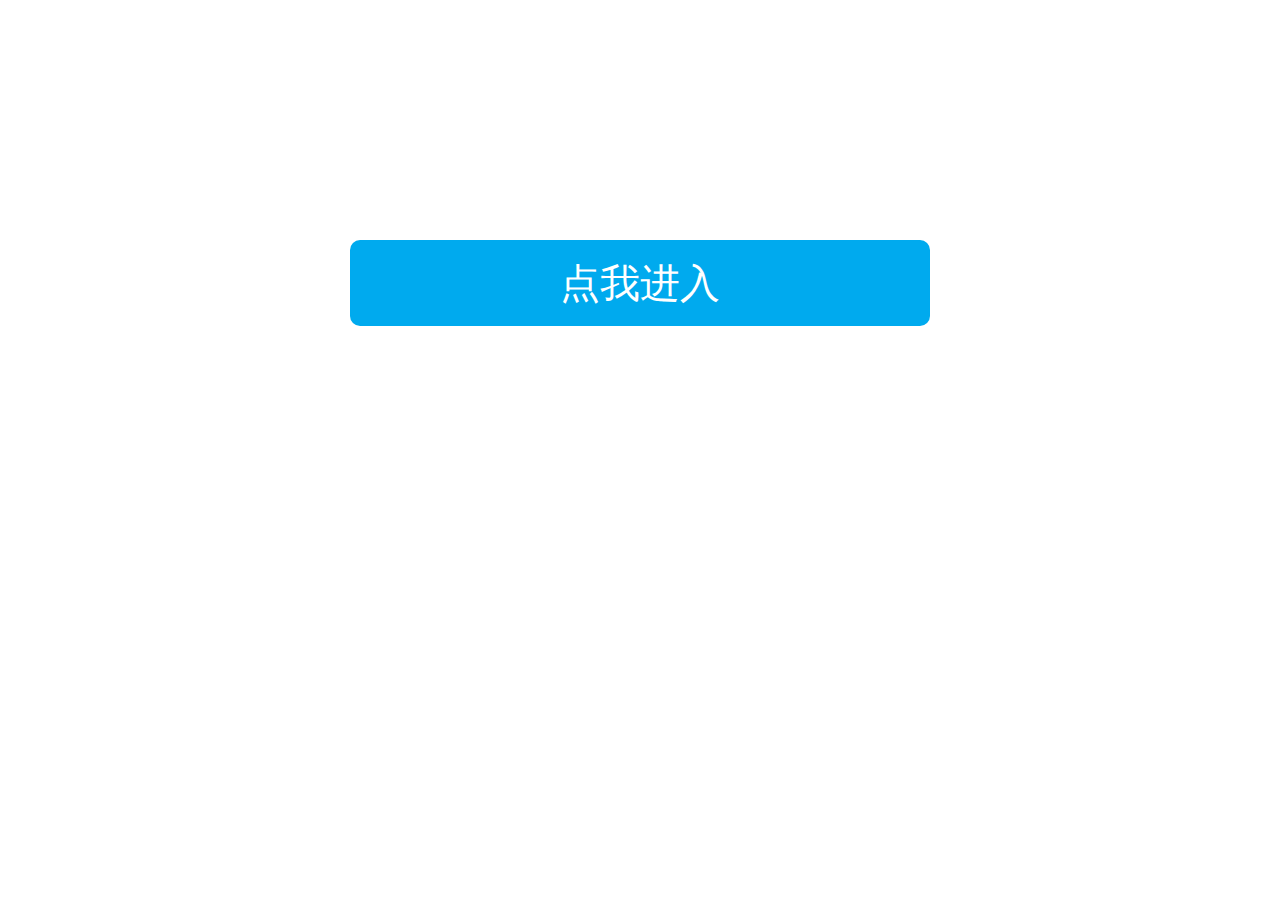
<file: summer final/views/index.html>
<!DOCTYPE html>
<html lang="en">
<head>
	<meta charset="UTF-8">
	<meta name="viewport" content="width=device-width, initial-scale=1">
	<title>Index</title>
	<link rel="stylesheet" href="../css/normalize.css">
	<link rel="stylesheet" href="../css/index.css">
	<script src="http://g.alicdn.com/kissy/k/1.4.7/seed.js" data-config="{combine:true}"></script>
</head>
<body>
	<div class="btn show">
		点我进入
	</div>
	<div class="page1">
		<div class="section" style = "width: 0;float: left;height: 4.275rem;"></div>
	</div>
	<div class="page2">
		<div class="head">
			<div class="logo">
				<img src="../img/logo_small.png" alt="..">
			</div>
			<p>当前城市服务还未开通</p>
		</div>
		<div class="br">
			推荐附近城市的热门商家
		</div>
	</div>
	<div class="page3">
		<div class="logo">
			<img src="../img/logo_big.png" alt="..">
		</div>
		<div class="text">
			当前城市还未开通服务
		</div>
	</div>
	<div class="page4">
		<div class="logo">
			<img src="../img/logo_big.png" alt="..">
		</div>
		<div class="text">
			没有你找的商家哦
		</div>
	</div>
	<div class="page5">
		<div class="logo">
			<img src="../img/logo_big.png" alt="..">
		</div>
		<div class="text">
			抱歉当前折扣周六、周日不可用
		</div>
		<div class="btn">
			继续买单
		</div>
	</div>
	<script src = "../js/jquery-1.11.2.min.js"></script>
	<script type="text/javascript" src = "../js/enter.js"></script>
	<script type="text/javascript" src = "../js/page.js"></script>
</body>
</html>
</file>
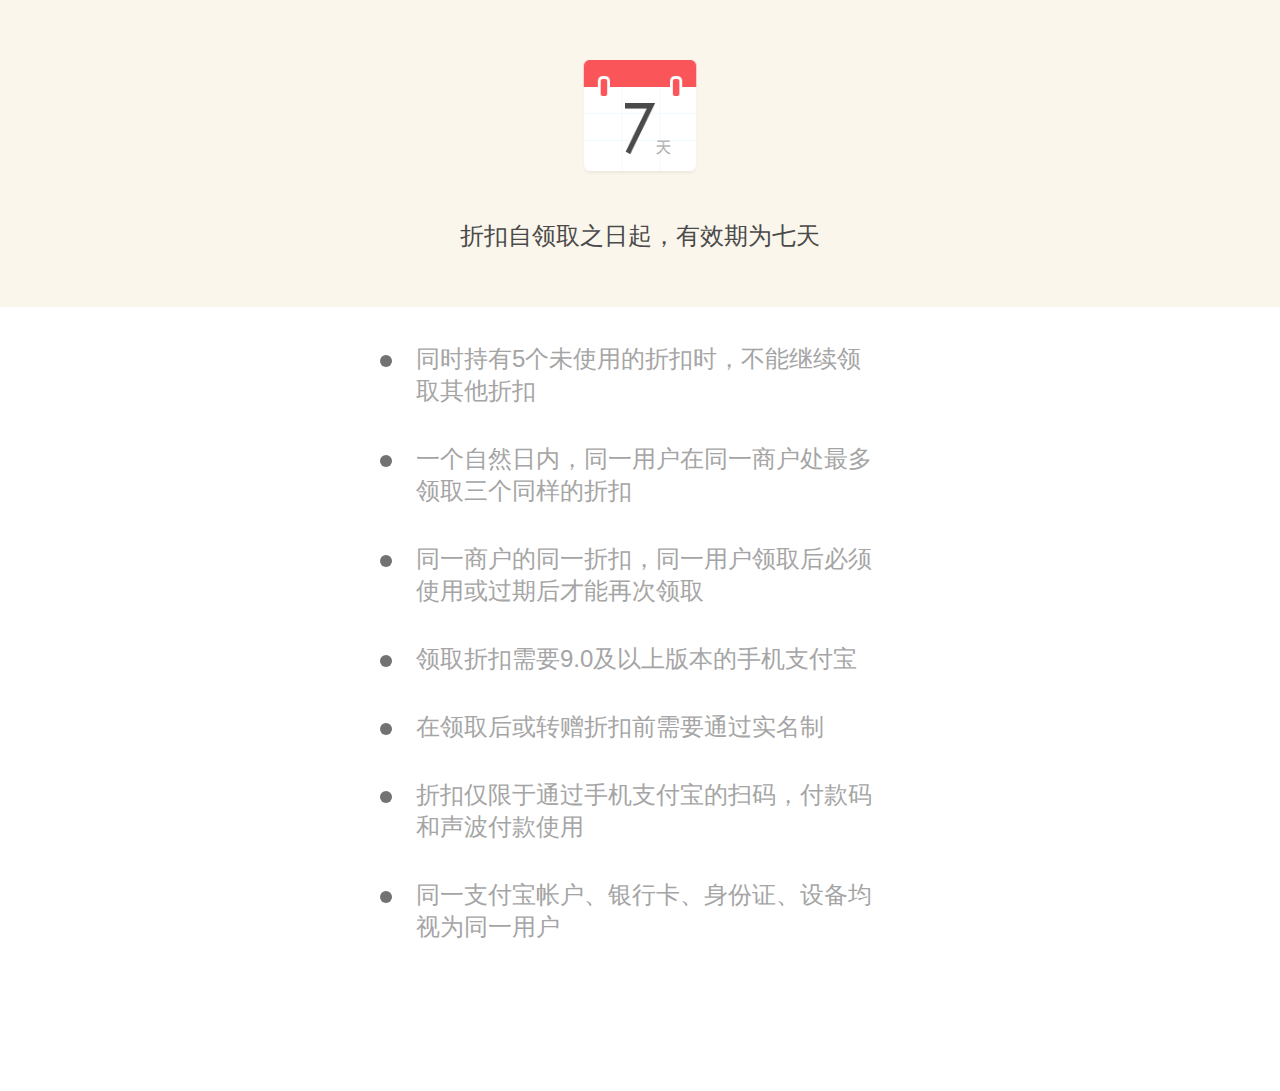
<file: summer final/views/extend.html>
<!DOCTYPE html>
<html lang="en">
<head>
	<meta charset="UTF-8">
	<meta name="viewport" content="width=device-width, initial-scale=1">
	<title>Document</title>
	<link rel="stylesheet" href="../css/normalize.css">
	<link rel="stylesheet" href="../css/extend.css">
</head>
<body>
	<div class="head">
		<div class="img">
			<img src="../img/seven.png" alt="..">
		</div>
		<div class="text">
			折扣自领取之日起，有效期为七天
		</div>
	</div>
	<div class="content">
		<div class="section"><div class = "i"><i></i></div>
		<p>同时持有5个未使用的折扣时，不能继续领取其他折扣</p>
		</div>
		<div class="section"><div class = "i"><i></i></div><p>一个自然日内，同一用户在同一商户处最多领取三个同样的折扣</p></div>
		<div class="section"><div class = "i"><i></i></div><p>同一商户的同一折扣，同一用户领取后必须使用或过期后才能再次领取</p></div>
		<div class="section"><div class = "i"><i></i></div><p>领取折扣需要9.0及以上版本的手机支付宝</p></div>
		<div class="section"><div class = "i"><i></i></div><p>在领取后或转赠折扣前需要通过实名制</p></div>
		<div class="section"><div class = "i"><i></i></div><p>折扣仅限于通过手机支付宝的扫码，付款码和声波付款使用</p></div>
		<div class="section"><div class = "i"><i></i></div><p>同一支付宝帐户、银行卡、身份证、设备均视为同一用户</p></div>
	</div>
</body>
</html>
</file>
<file: summer final/css/index.css>
html{font-face:STHeitiSC-Light;font-size:125%;font-family:"Microsoft YaHei",Arial,Helvetica,sans-serif;}
@media only screen and (min-width:481px){html{font-size:188%;}}@media only screen and (min-width:561px){html{font-size:218%;}}@media only screen and (min-width:641px){html{font-size:250%;}}.btn{margin:0 auto;margin-top:6rem;background-color:#0AE;height:2.15rem;width:14.5rem;color:#fff;text-align:center;line-height:2.15rem;border-radius:0.25rem;display:none;}
.page1{display:none;}
.page2{display:none;}
.page3{display:none;}
.page4{display:none;}
.page5{display:none;}
.show{display:block;}
</file>
<file: summer final/css/extend.css>
html{font-size:75%;font-family:"Microsoft YaHei",Arial,Helvetica,sans-serif;}
@media only screen and (min-width:481px){html{font-size:112.8%;}}@media only screen and (min-width:561px){html{font-size:130.79999999999998%;}}@media only screen and (min-width:641px){html{font-size:150%;}}.head{overflow:hidden;height:12.7916rem;width:100%;background-color:#FBF6EB;text-align:center;}.head .img{margin:0 auto;margin-top:2.5rem;width:5rem;height:5rem;}.head .img img{width:100%;height:100%;}
.head .text{margin-top:1.666667rem;color:#4a4a4a;font-size:1rem;}
.content{height:31.15rem;width:21.66666rem;margin:0 auto;}.content .section{position:relative;margin-top:1.5rem;font-size:1rem;color:#A5A5A5;width:100%;padding-right:1rem;}.content .section .i{position:absolute;top:0.5rem;left:0;height:0.5rem;width:0.5rem;background-color:#737273;border-radius:50%;}
.content .section p{display:inline-block;width:90%;margin:0;margin-left:1.5rem;}
</file>
